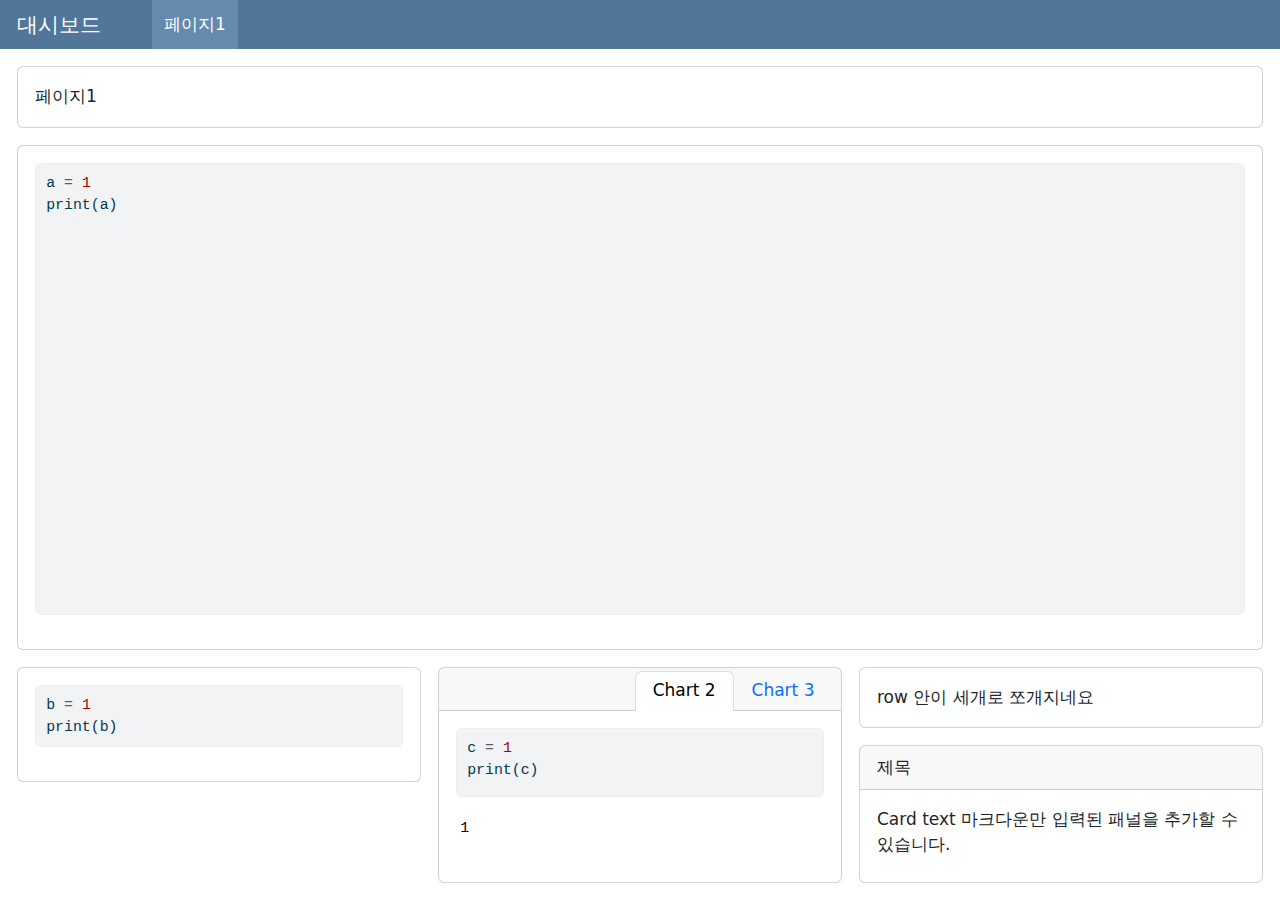
<file: dashboard.html>
<!DOCTYPE html>
<html xmlns="http://www.w3.org/1999/xhtml" lang="en" xml:lang="en"><head>

<meta charset="utf-8">
<meta name="generator" content="quarto-1.6.42">

<meta name="viewport" content="width=device-width, initial-scale=1.0, user-scalable=yes">


<title>대시보드</title>
<style>
code{white-space: pre-wrap;}
span.smallcaps{font-variant: small-caps;}
div.columns{display: flex; gap: min(4vw, 1.5em);}
div.column{flex: auto; overflow-x: auto;}
div.hanging-indent{margin-left: 1.5em; text-indent: -1.5em;}
ul.task-list{list-style: none;}
ul.task-list li input[type="checkbox"] {
  width: 0.8em;
  margin: 0 0.8em 0.2em -1em; /* quarto-specific, see https://github.com/quarto-dev/quarto-cli/issues/4556 */ 
  vertical-align: middle;
}
/* CSS for syntax highlighting */
pre > code.sourceCode { white-space: pre; position: relative; }
pre > code.sourceCode > span { line-height: 1.25; }
pre > code.sourceCode > span:empty { height: 1.2em; }
.sourceCode { overflow: visible; }
code.sourceCode > span { color: inherit; text-decoration: inherit; }
div.sourceCode { margin: 1em 0; }
pre.sourceCode { margin: 0; }
@media screen {
div.sourceCode { overflow: auto; }
}
@media print {
pre > code.sourceCode { white-space: pre-wrap; }
pre > code.sourceCode > span { display: inline-block; text-indent: -5em; padding-left: 5em; }
}
pre.numberSource code
  { counter-reset: source-line 0; }
pre.numberSource code > span
  { position: relative; left: -4em; counter-increment: source-line; }
pre.numberSource code > span > a:first-child::before
  { content: counter(source-line);
    position: relative; left: -1em; text-align: right; vertical-align: baseline;
    border: none; display: inline-block;
    -webkit-touch-callout: none; -webkit-user-select: none;
    -khtml-user-select: none; -moz-user-select: none;
    -ms-user-select: none; user-select: none;
    padding: 0 4px; width: 4em;
  }
pre.numberSource { margin-left: 3em;  padding-left: 4px; }
div.sourceCode
  {   }
@media screen {
pre > code.sourceCode > span > a:first-child::before { text-decoration: underline; }
}
</style>


<script src="dashboard_files/libs/clipboard/clipboard.min.js"></script>
<script src="dashboard_files/libs/quarto-html/quarto.js"></script>
<script src="dashboard_files/libs/quarto-html/popper.min.js"></script>
<script src="dashboard_files/libs/quarto-html/tippy.umd.min.js"></script>
<script src="dashboard_files/libs/quarto-html/anchor.min.js"></script>
<link href="dashboard_files/libs/quarto-html/tippy.css" rel="stylesheet">
<link href="dashboard_files/libs/quarto-html/quarto-syntax-highlighting-2f5df379a58b258e96c21c0638c20c03.css" rel="stylesheet" id="quarto-text-highlighting-styles">
<script src="dashboard_files/libs/bootstrap/bootstrap.min.js"></script>
<link href="dashboard_files/libs/bootstrap/bootstrap-icons.css" rel="stylesheet">
<link href="dashboard_files/libs/bootstrap/bootstrap-f9c3a980a829ab9d6a74b295b7269fb0.min.css" rel="stylesheet" append-hash="true" id="quarto-bootstrap" data-mode="light">
<script src="dashboard_files/libs/quarto-dashboard/quarto-dashboard.js"></script>
<script src="dashboard_files/libs/quarto-dashboard/stickythead.js"></script>
<script src="dashboard_files/libs/quarto-dashboard/datatables.min.js" kdttablesentinel="true"></script>
<script src="dashboard_files/libs/quarto-dashboard/pdfmake.min.js" kdttablesentinel="true"></script>
<script src="dashboard_files/libs/quarto-dashboard/vfs_fonts.js" kdttablesentinel="true"></script>
<script src="dashboard_files/libs/quarto-dashboard/web-components.js" type="module"></script>
<script src="dashboard_files/libs/quarto-dashboard/components.js"></script>
<link href="dashboard_files/libs/quarto-dashboard/datatables.min.css" rel="stylesheet" kdttablesentinel="true">


</head>

<body class="quarto-dashboard dashboard-fill fullcontent">

<header id="quarto-dashboard-header">
<nav class="navbar navbar-expand-md slim" data-bs-theme="dark">
  <div class="navbar-container container-fluid">
    <button class="navbar-toggler" type="button" data-bs-toggle="collapse" data-bs-target="#dashboard-collapse" aria-controls="dashboard-collapse" aria-expanded="false" aria-label="Toggle navigation">
      <span class="navbar-toggler-icon"></span>
    </button>    


    <div class="navbar-brand-container">       

      <div class="navbar-title">
        <div class="navbar-title-text"><a href="#">대시보드</a></div>
        
        
      </div>
    </div>
<div id="dashboard-collapse" class="navbar-collapse collapse"><ul class="navbar-nav navbar-nav-scroll me-auto" role="tablist"><li class="nav-item" role="presentation"><a id="tab-페이지1" class="nav-link active" data-bs-toggle="tab" role="tab" data-bs-target="#페이지1" data-scrolling="false" href="#페이지1" aria-controls="페이지1" aria-selected="true"><span class="nav-link-text">페이지1</span></a></li></ul></div></div>
</nav>
</header>
<div class="page-layout-custom quarto-dashboard-content bslib-gap-spacing html-fill-container bslib-page-fill quarto-dashboard-pages">  

<div class="bslib-grid-item html-fill-item tab-content bslib-grid" data-layout="fill" style="display: grid; grid-template-rows: minmax(3em, 1fr); grid-auto-columns: minmax(0, 1fr);">
<div id="페이지1" class="dashboard-page tab-pane show active html-fill-item html-fill-container" data-orientation="rows" aria-labelledby="tab-페이지1">
<div class="html-fill-item html-fill-container bslib-grid" style="display: grid; grid-template-rows: minmax(3em, max-content) minmax(3em, 70fr) minmax(3em, 30fr); grid-auto-columns: minmax(0, 1fr);">
<div class="card html-fill-item html-fill-container bslib-card" data-fill="false" data-bslib-card-init="" data-require-bs-caller="card()" data-full-screen="false">
<div class="card-body html-fill-item html-fill-container flow">
페이지1
</div>
<bslib-tooltip placement="auto" bsoptions="[]" data-require-bs-version="5" data-require-bs-caller="tooltip()">
    <template>Expand</template>
    <span class="bslib-full-screen-enter badge rounded-pill">
        <svg xmlns="http://www.w3.org/2000/svg" viewbox="0 0 24 24" style="height:1em;width:1em;" aria-hidden="true" role="img"><path d="M20 5C20 4.4 19.6 4 19 4H13C12.4 4 12 3.6 12 3C12 2.4 12.4 2 13 2H21C21.6 2 22 2.4 22 3V11C22 11.6 21.6 12 21 12C20.4 12 20 11.6 20 11V5ZM4 19C4 19.6 4.4 20 5 20H11C11.6 20 12 20.4 12 21C12 21.6 11.6 22 11 22H3C2.4 22 2 21.6 2 21V13C2 12.4 2.4 12 3 12C3.6 12 4 12.4 4 13V19Z"></path></svg>
    </span>
</bslib-tooltip><script data-bslib-card-init="">bslib.Card.initializeAllCards();</script></div>
<div class="html-fill-item html-fill-container bslib-grid" style="display: grid; grid-template-columns: minmax(3em, 1fr);
grid-auto-rows: minmax(0, 1fr);">
<div class="card html-fill-item html-fill-container bslib-card" data-fill="false" data-bslib-card-init="" data-require-bs-caller="card()" data-full-screen="false">
<div class="card-body html-fill-item html-fill-container">
<div class="sourceCode html-fill-item html-fill-container" id="cb1"><pre class="sourceCode python code-with-copy"><code class="sourceCode python"><span id="cb1-1"><a href="#cb1-1" aria-hidden="true" tabindex="-1"></a>a <span class="op">=</span> <span class="dv">1</span></span>
<span id="cb1-2"><a href="#cb1-2" aria-hidden="true" tabindex="-1"></a><span class="bu">print</span>(a)</span></code><button title="Copy to Clipboard" class="code-copy-button"><i class="bi"></i></button></pre></div>
</div>
<bslib-tooltip placement="auto" bsoptions="[]" data-require-bs-version="5" data-require-bs-caller="tooltip()">
    <template>Expand</template>
    <span class="bslib-full-screen-enter badge rounded-pill">
        <svg xmlns="http://www.w3.org/2000/svg" viewbox="0 0 24 24" style="height:1em;width:1em;" aria-hidden="true" role="img"><path d="M20 5C20 4.4 19.6 4 19 4H13C12.4 4 12 3.6 12 3C12 2.4 12.4 2 13 2H21C21.6 2 22 2.4 22 3V11C22 11.6 21.6 12 21 12C20.4 12 20 11.6 20 11V5ZM4 19C4 19.6 4.4 20 5 20H11C11.6 20 12 20.4 12 21C12 21.6 11.6 22 11 22H3C2.4 22 2 21.6 2 21V13C2 12.4 2.4 12 3 12C3.6 12 4 12.4 4 13V19Z"></path></svg>
    </span>
</bslib-tooltip><script data-bslib-card-init="">bslib.Card.initializeAllCards();</script></div>
</div>
<div class="html-fill-item html-fill-container bslib-grid" style="display: grid; grid-template-columns: minmax(3em, 1fr) minmax(3em, 1fr) minmax(3em, 1fr);
grid-auto-rows: minmax(0, 1fr);">
<div class="html-fill-item html-fill-container bslib-grid" style="display: grid; grid-template-rows: minmax(3em, max-content); grid-auto-columns: minmax(0, 1fr);">
<div class="card html-fill-item html-fill-container bslib-card" data-fill="false" data-bslib-card-init="" data-require-bs-caller="card()" data-full-screen="false">
<div class="card-body html-fill-item html-fill-container">
<div class="sourceCode html-fill-item html-fill-container" id="cb2"><pre class="sourceCode python code-with-copy"><code class="sourceCode python"><span id="cb2-1"><a href="#cb2-1" aria-hidden="true" tabindex="-1"></a>b <span class="op">=</span> <span class="dv">1</span></span>
<span id="cb2-2"><a href="#cb2-2" aria-hidden="true" tabindex="-1"></a><span class="bu">print</span>(b)</span></code><button title="Copy to Clipboard" class="code-copy-button"><i class="bi"></i></button></pre></div>
</div>
<bslib-tooltip placement="auto" bsoptions="[]" data-require-bs-version="5" data-require-bs-caller="tooltip()">
    <template>Expand</template>
    <span class="bslib-full-screen-enter badge rounded-pill">
        <svg xmlns="http://www.w3.org/2000/svg" viewbox="0 0 24 24" style="height:1em;width:1em;" aria-hidden="true" role="img"><path d="M20 5C20 4.4 19.6 4 19 4H13C12.4 4 12 3.6 12 3C12 2.4 12.4 2 13 2H21C21.6 2 22 2.4 22 3V11C22 11.6 21.6 12 21 12C20.4 12 20 11.6 20 11V5ZM4 19C4 19.6 4.4 20 5 20H11C11.6 20 12 20.4 12 21C12 21.6 11.6 22 11 22H3C2.4 22 2 21.6 2 21V13C2 12.4 2.4 12 3 12C3.6 12 4 12.4 4 13V19Z"></path></svg>
    </span>
</bslib-tooltip><script data-bslib-card-init="">bslib.Card.initializeAllCards();</script></div>
</div><div class="card tabset html-fill-item html-fill-container bslib-card" data-bslib-card-init="" data-require-bs-caller="card()" data-full-screen="false">
<div class="card-header bslib-navs-card-title"><div class="card-title"><span style="display: inline">

</span></div><ul class="nav nav-tabs card-header-tabs" role="tablist" data-tabsetid="card-tabset-4"><li class="nav-item" role="presentation"><a href="#card-tabset-4-1" role="tab" data-toggle="tab" data-bs-toggle="tab" data-value="Chart 2" aria-selected="true" class="nav-link active">Chart 2</a></li><li class="nav-item" role="presentation"><a href="#card-tabset-4-2" role="tab" data-toggle="tab" data-bs-toggle="tab" data-value="Chart 3" aria-selected="false" class="nav-link">Chart 3</a></li></ul></div>


<div class="tab-content html-fill-item html-fill-container" data-tabset-id="card-tabset-4"><div class="tab-pane active show html-fill-item html-fill-container" role="tabpanel" id="card-tabset-4-1"><div class="card-body html-fill-item html-fill-container" data-title="Chart 2">
<div class="sourceCode cell-code html-fill-item html-fill-container" id="cb3"><pre class="sourceCode python code-with-copy"><code class="sourceCode python"><span id="cb3-1"><a href="#cb3-1" aria-hidden="true" tabindex="-1"></a>c <span class="op">=</span> <span class="dv">1</span></span>
<span id="cb3-2"><a href="#cb3-2" aria-hidden="true" tabindex="-1"></a><span class="bu">print</span>(c)</span></code><button title="Copy to Clipboard" class="code-copy-button"><i class="bi"></i></button></pre></div>
<div class="cell-output cell-output-stdout html-fill-item html-fill-container">
<pre><code>1</code></pre>
</div>
</div></div><div class="tab-pane html-fill-item html-fill-container" role="tabpanel" id="card-tabset-4-2"><div class="card-body html-fill-item html-fill-container" data-title="Chart 3">
<div class="cell-output cell-output-stdout html-fill-item html-fill-container">
<pre><code>1</code></pre>
</div>
</div></div></div><bslib-tooltip placement="auto" bsoptions="[]" data-require-bs-version="5" data-require-bs-caller="tooltip()">
    <template>Expand</template>
    <span class="bslib-full-screen-enter badge rounded-pill">
        <svg xmlns="http://www.w3.org/2000/svg" viewbox="0 0 24 24" style="height:1em;width:1em;" aria-hidden="true" role="img"><path d="M20 5C20 4.4 19.6 4 19 4H13C12.4 4 12 3.6 12 3C12 2.4 12.4 2 13 2H21C21.6 2 22 2.4 22 3V11C22 11.6 21.6 12 21 12C20.4 12 20 11.6 20 11V5ZM4 19C4 19.6 4.4 20 5 20H11C11.6 20 12 20.4 12 21C12 21.6 11.6 22 11 22H3C2.4 22 2 21.6 2 21V13C2 12.4 2.4 12 3 12C3.6 12 4 12.4 4 13V19Z"></path></svg>
    </span>
</bslib-tooltip><script data-bslib-card-init="">bslib.Card.initializeAllCards();</script></div><div class="html-fill-item html-fill-container bslib-grid" style="display: grid; grid-template-rows: minmax(3em, max-content) minmax(3em, 1fr); grid-auto-columns: minmax(0, 1fr);">
<div class="card html-fill-item html-fill-container bslib-card" data-fill="false" data-bslib-card-init="" data-require-bs-caller="card()" data-full-screen="false">
<div class="card-body html-fill-item html-fill-container">
<p>row 안이 세개로 쪼개지네요</p>
</div>
<bslib-tooltip placement="auto" bsoptions="[]" data-require-bs-version="5" data-require-bs-caller="tooltip()">
    <template>Expand</template>
    <span class="bslib-full-screen-enter badge rounded-pill">
        <svg xmlns="http://www.w3.org/2000/svg" viewbox="0 0 24 24" style="height:1em;width:1em;" aria-hidden="true" role="img"><path d="M20 5C20 4.4 19.6 4 19 4H13C12.4 4 12 3.6 12 3C12 2.4 12.4 2 13 2H21C21.6 2 22 2.4 22 3V11C22 11.6 21.6 12 21 12C20.4 12 20 11.6 20 11V5ZM4 19C4 19.6 4.4 20 5 20H11C11.6 20 12 20.4 12 21C12 21.6 11.6 22 11 22H3C2.4 22 2 21.6 2 21V13C2 12.4 2.4 12 3 12C3.6 12 4 12.4 4 13V19Z"></path></svg>
    </span>
</bslib-tooltip><script data-bslib-card-init="">bslib.Card.initializeAllCards();</script></div>
<div class="card html-fill-item html-fill-container bslib-card" data-title="제목" data-bslib-card-init="" data-require-bs-caller="card()" data-full-screen="false">
<div class="card-header"><div class="card-title"><span style="display: inline">
제목
</span></div></div>
<div class="card-body html-fill-item html-fill-container">
<p>Card text 마크다운만 입력된 패널을 추가할 수 있습니다.</p>
</div>
<bslib-tooltip placement="auto" bsoptions="[]" data-require-bs-version="5" data-require-bs-caller="tooltip()">
    <template>Expand</template>
    <span class="bslib-full-screen-enter badge rounded-pill">
        <svg xmlns="http://www.w3.org/2000/svg" viewbox="0 0 24 24" style="height:1em;width:1em;" aria-hidden="true" role="img"><path d="M20 5C20 4.4 19.6 4 19 4H13C12.4 4 12 3.6 12 3C12 2.4 12.4 2 13 2H21C21.6 2 22 2.4 22 3V11C22 11.6 21.6 12 21 12C20.4 12 20 11.6 20 11V5ZM4 19C4 19.6 4.4 20 5 20H11C11.6 20 12 20.4 12 21C12 21.6 11.6 22 11 22H3C2.4 22 2 21.6 2 21V13C2 12.4 2.4 12 3 12C3.6 12 4 12.4 4 13V19Z"></path></svg>
    </span>
</bslib-tooltip><script data-bslib-card-init="">bslib.Card.initializeAllCards();</script></div>
<div id="3ade8a4a-fb1d-4a6c-8409-ac45482d5fc9" class="hidden html-fill-item html-fill-container">

</div>
</div>
</div>
</div>
</div>
</div>


<script id="quarto-html-after-body" type="application/javascript">
window.document.addEventListener("DOMContentLoaded", function (event) {
  const toggleBodyColorMode = (bsSheetEl) => {
    const mode = bsSheetEl.getAttribute("data-mode");
    const bodyEl = window.document.querySelector("body");
    if (mode === "dark") {
      bodyEl.classList.add("quarto-dark");
      bodyEl.classList.remove("quarto-light");
    } else {
      bodyEl.classList.add("quarto-light");
      bodyEl.classList.remove("quarto-dark");
    }
  }
  const toggleBodyColorPrimary = () => {
    const bsSheetEl = window.document.querySelector("link#quarto-bootstrap");
    if (bsSheetEl) {
      toggleBodyColorMode(bsSheetEl);
    }
  }
  toggleBodyColorPrimary();  
  const icon = "";
  const anchorJS = new window.AnchorJS();
  anchorJS.options = {
    placement: 'right',
    icon: icon
  };
  anchorJS.add('.anchored');
  const isCodeAnnotation = (el) => {
    for (const clz of el.classList) {
      if (clz.startsWith('code-annotation-')) {                     
        return true;
      }
    }
    return false;
  }
  const onCopySuccess = function(e) {
    // button target
    const button = e.trigger;
    // don't keep focus
    button.blur();
    // flash "checked"
    button.classList.add('code-copy-button-checked');
    var currentTitle = button.getAttribute("title");
    button.setAttribute("title", "Copied!");
    let tooltip;
    if (window.bootstrap) {
      button.setAttribute("data-bs-toggle", "tooltip");
      button.setAttribute("data-bs-placement", "left");
      button.setAttribute("data-bs-title", "Copied!");
      tooltip = new bootstrap.Tooltip(button, 
        { trigger: "manual", 
          customClass: "code-copy-button-tooltip",
          offset: [0, -8]});
      tooltip.show();    
    }
    setTimeout(function() {
      if (tooltip) {
        tooltip.hide();
        button.removeAttribute("data-bs-title");
        button.removeAttribute("data-bs-toggle");
        button.removeAttribute("data-bs-placement");
      }
      button.setAttribute("title", currentTitle);
      button.classList.remove('code-copy-button-checked');
    }, 1000);
    // clear code selection
    e.clearSelection();
  }
  const getTextToCopy = function(trigger) {
      const codeEl = trigger.previousElementSibling.cloneNode(true);
      for (const childEl of codeEl.children) {
        if (isCodeAnnotation(childEl)) {
          childEl.remove();
        }
      }
      return codeEl.innerText;
  }
  const clipboard = new window.ClipboardJS('.code-copy-button:not([data-in-quarto-modal])', {
    text: getTextToCopy
  });
  clipboard.on('success', onCopySuccess);
  if (window.document.getElementById('quarto-embedded-source-code-modal')) {
    const clipboardModal = new window.ClipboardJS('.code-copy-button[data-in-quarto-modal]', {
      text: getTextToCopy,
      container: window.document.getElementById('quarto-embedded-source-code-modal')
    });
    clipboardModal.on('success', onCopySuccess);
  }
    var localhostRegex = new RegExp(/^(?:http|https):\/\/localhost\:?[0-9]*\//);
    var mailtoRegex = new RegExp(/^mailto:/);
      var filterRegex = new RegExp('/' + window.location.host + '/');
    var isInternal = (href) => {
        return filterRegex.test(href) || localhostRegex.test(href) || mailtoRegex.test(href);
    }
    // Inspect non-navigation links and adorn them if external
 	var links = window.document.querySelectorAll('a[href]:not(.nav-link):not(.navbar-brand):not(.toc-action):not(.sidebar-link):not(.sidebar-item-toggle):not(.pagination-link):not(.no-external):not([aria-hidden]):not(.dropdown-item):not(.quarto-navigation-tool):not(.about-link)');
    for (var i=0; i<links.length; i++) {
      const link = links[i];
      if (!isInternal(link.href)) {
        // undo the damage that might have been done by quarto-nav.js in the case of
        // links that we want to consider external
        if (link.dataset.originalHref !== undefined) {
          link.href = link.dataset.originalHref;
        }
      }
    }
  function tippyHover(el, contentFn, onTriggerFn, onUntriggerFn) {
    const config = {
      allowHTML: true,
      maxWidth: 500,
      delay: 100,
      arrow: false,
      appendTo: function(el) {
          return el.parentElement;
      },
      interactive: true,
      interactiveBorder: 10,
      theme: 'quarto',
      placement: 'bottom-start',
    };
    if (contentFn) {
      config.content = contentFn;
    }
    if (onTriggerFn) {
      config.onTrigger = onTriggerFn;
    }
    if (onUntriggerFn) {
      config.onUntrigger = onUntriggerFn;
    }
    window.tippy(el, config); 
  }
  const noterefs = window.document.querySelectorAll('a[role="doc-noteref"]');
  for (var i=0; i<noterefs.length; i++) {
    const ref = noterefs[i];
    tippyHover(ref, function() {
      // use id or data attribute instead here
      let href = ref.getAttribute('data-footnote-href') || ref.getAttribute('href');
      try { href = new URL(href).hash; } catch {}
      const id = href.replace(/^#\/?/, "");
      const note = window.document.getElementById(id);
      if (note) {
        return note.innerHTML;
      } else {
        return "";
      }
    });
  }
  const xrefs = window.document.querySelectorAll('a.quarto-xref');
  const processXRef = (id, note) => {
    // Strip column container classes
    const stripColumnClz = (el) => {
      el.classList.remove("page-full", "page-columns");
      if (el.children) {
        for (const child of el.children) {
          stripColumnClz(child);
        }
      }
    }
    stripColumnClz(note)
    if (id === null || id.startsWith('sec-')) {
      // Special case sections, only their first couple elements
      const container = document.createElement("div");
      if (note.children && note.children.length > 2) {
        container.appendChild(note.children[0].cloneNode(true));
        for (let i = 1; i < note.children.length; i++) {
          const child = note.children[i];
          if (child.tagName === "P" && child.innerText === "") {
            continue;
          } else {
            container.appendChild(child.cloneNode(true));
            break;
          }
        }
        if (window.Quarto?.typesetMath) {
          window.Quarto.typesetMath(container);
        }
        return container.innerHTML
      } else {
        if (window.Quarto?.typesetMath) {
          window.Quarto.typesetMath(note);
        }
        return note.innerHTML;
      }
    } else {
      // Remove any anchor links if they are present
      const anchorLink = note.querySelector('a.anchorjs-link');
      if (anchorLink) {
        anchorLink.remove();
      }
      if (window.Quarto?.typesetMath) {
        window.Quarto.typesetMath(note);
      }
      if (note.classList.contains("callout")) {
        return note.outerHTML;
      } else {
        return note.innerHTML;
      }
    }
  }
  for (var i=0; i<xrefs.length; i++) {
    const xref = xrefs[i];
    tippyHover(xref, undefined, function(instance) {
      instance.disable();
      let url = xref.getAttribute('href');
      let hash = undefined; 
      if (url.startsWith('#')) {
        hash = url;
      } else {
        try { hash = new URL(url).hash; } catch {}
      }
      if (hash) {
        const id = hash.replace(/^#\/?/, "");
        const note = window.document.getElementById(id);
        if (note !== null) {
          try {
            const html = processXRef(id, note.cloneNode(true));
            instance.setContent(html);
          } finally {
            instance.enable();
            instance.show();
          }
        } else {
          // See if we can fetch this
          fetch(url.split('#')[0])
          .then(res => res.text())
          .then(html => {
            const parser = new DOMParser();
            const htmlDoc = parser.parseFromString(html, "text/html");
            const note = htmlDoc.getElementById(id);
            if (note !== null) {
              const html = processXRef(id, note);
              instance.setContent(html);
            } 
          }).finally(() => {
            instance.enable();
            instance.show();
          });
        }
      } else {
        // See if we can fetch a full url (with no hash to target)
        // This is a special case and we should probably do some content thinning / targeting
        fetch(url)
        .then(res => res.text())
        .then(html => {
          const parser = new DOMParser();
          const htmlDoc = parser.parseFromString(html, "text/html");
          const note = htmlDoc.querySelector('main.content');
          if (note !== null) {
            // This should only happen for chapter cross references
            // (since there is no id in the URL)
            // remove the first header
            if (note.children.length > 0 && note.children[0].tagName === "HEADER") {
              note.children[0].remove();
            }
            const html = processXRef(null, note);
            instance.setContent(html);
          } 
        }).finally(() => {
          instance.enable();
          instance.show();
        });
      }
    }, function(instance) {
    });
  }
      let selectedAnnoteEl;
      const selectorForAnnotation = ( cell, annotation) => {
        let cellAttr = 'data-code-cell="' + cell + '"';
        let lineAttr = 'data-code-annotation="' +  annotation + '"';
        const selector = 'span[' + cellAttr + '][' + lineAttr + ']';
        return selector;
      }
      const selectCodeLines = (annoteEl) => {
        const doc = window.document;
        const targetCell = annoteEl.getAttribute("data-target-cell");
        const targetAnnotation = annoteEl.getAttribute("data-target-annotation");
        const annoteSpan = window.document.querySelector(selectorForAnnotation(targetCell, targetAnnotation));
        const lines = annoteSpan.getAttribute("data-code-lines").split(",");
        const lineIds = lines.map((line) => {
          return targetCell + "-" + line;
        })
        let top = null;
        let height = null;
        let parent = null;
        if (lineIds.length > 0) {
            //compute the position of the single el (top and bottom and make a div)
            const el = window.document.getElementById(lineIds[0]);
            top = el.offsetTop;
            height = el.offsetHeight;
            parent = el.parentElement.parentElement;
          if (lineIds.length > 1) {
            const lastEl = window.document.getElementById(lineIds[lineIds.length - 1]);
            const bottom = lastEl.offsetTop + lastEl.offsetHeight;
            height = bottom - top;
          }
          if (top !== null && height !== null && parent !== null) {
            // cook up a div (if necessary) and position it 
            let div = window.document.getElementById("code-annotation-line-highlight");
            if (div === null) {
              div = window.document.createElement("div");
              div.setAttribute("id", "code-annotation-line-highlight");
              div.style.position = 'absolute';
              parent.appendChild(div);
            }
            div.style.top = top - 2 + "px";
            div.style.height = height + 4 + "px";
            div.style.left = 0;
            let gutterDiv = window.document.getElementById("code-annotation-line-highlight-gutter");
            if (gutterDiv === null) {
              gutterDiv = window.document.createElement("div");
              gutterDiv.setAttribute("id", "code-annotation-line-highlight-gutter");
              gutterDiv.style.position = 'absolute';
              const codeCell = window.document.getElementById(targetCell);
              const gutter = codeCell.querySelector('.code-annotation-gutter');
              gutter.appendChild(gutterDiv);
            }
            gutterDiv.style.top = top - 2 + "px";
            gutterDiv.style.height = height + 4 + "px";
          }
          selectedAnnoteEl = annoteEl;
        }
      };
      const unselectCodeLines = () => {
        const elementsIds = ["code-annotation-line-highlight", "code-annotation-line-highlight-gutter"];
        elementsIds.forEach((elId) => {
          const div = window.document.getElementById(elId);
          if (div) {
            div.remove();
          }
        });
        selectedAnnoteEl = undefined;
      };
        // Handle positioning of the toggle
    window.addEventListener(
      "resize",
      throttle(() => {
        elRect = undefined;
        if (selectedAnnoteEl) {
          selectCodeLines(selectedAnnoteEl);
        }
      }, 10)
    );
    function throttle(fn, ms) {
    let throttle = false;
    let timer;
      return (...args) => {
        if(!throttle) { // first call gets through
            fn.apply(this, args);
            throttle = true;
        } else { // all the others get throttled
            if(timer) clearTimeout(timer); // cancel #2
            timer = setTimeout(() => {
              fn.apply(this, args);
              timer = throttle = false;
            }, ms);
        }
      };
    }
      // Attach click handler to the DT
      const annoteDls = window.document.querySelectorAll('dt[data-target-cell]');
      for (const annoteDlNode of annoteDls) {
        annoteDlNode.addEventListener('click', (event) => {
          const clickedEl = event.target;
          if (clickedEl !== selectedAnnoteEl) {
            unselectCodeLines();
            const activeEl = window.document.querySelector('dt[data-target-cell].code-annotation-active');
            if (activeEl) {
              activeEl.classList.remove('code-annotation-active');
            }
            selectCodeLines(clickedEl);
            clickedEl.classList.add('code-annotation-active');
          } else {
            // Unselect the line
            unselectCodeLines();
            clickedEl.classList.remove('code-annotation-active');
          }
        });
      }
  const findCites = (el) => {
    const parentEl = el.parentElement;
    if (parentEl) {
      const cites = parentEl.dataset.cites;
      if (cites) {
        return {
          el,
          cites: cites.split(' ')
        };
      } else {
        return findCites(el.parentElement)
      }
    } else {
      return undefined;
    }
  };
  var bibliorefs = window.document.querySelectorAll('a[role="doc-biblioref"]');
  for (var i=0; i<bibliorefs.length; i++) {
    const ref = bibliorefs[i];
    const citeInfo = findCites(ref);
    if (citeInfo) {
      tippyHover(citeInfo.el, function() {
        var popup = window.document.createElement('div');
        citeInfo.cites.forEach(function(cite) {
          var citeDiv = window.document.createElement('div');
          citeDiv.classList.add('hanging-indent');
          citeDiv.classList.add('csl-entry');
          var biblioDiv = window.document.getElementById('ref-' + cite);
          if (biblioDiv) {
            citeDiv.innerHTML = biblioDiv.innerHTML;
          }
          popup.appendChild(citeDiv);
        });
        return popup.innerHTML;
      });
    }
  }
});
</script>
</div> <!-- /container fluid -->

<script type="application/javascript">
window.document.addEventListener("DOMContentLoaded", function (_event) {
  if (window.bslib.Card) {
    window.bslib.Card.initializeAllCards();
  }
}); 
</script>
  



</body></html>
</file>
<file: dashboard_files/libs/quarto-html/tippy.css>
.tippy-box[data-animation=fade][data-state=hidden]{opacity:0}[data-tippy-root]{max-width:calc(100vw - 10px)}.tippy-box{position:relative;background-color:#333;color:#fff;border-radius:4px;font-size:14px;line-height:1.4;white-space:normal;outline:0;transition-property:transform,visibility,opacity}.tippy-box[data-placement^=top]>.tippy-arrow{bottom:0}.tippy-box[data-placement^=top]>.tippy-arrow:before{bottom:-7px;left:0;border-width:8px 8px 0;border-top-color:initial;transform-origin:center top}.tippy-box[data-placement^=bottom]>.tippy-arrow{top:0}.tippy-box[data-placement^=bottom]>.tippy-arrow:before{top:-7px;left:0;border-width:0 8px 8px;border-bottom-color:initial;transform-origin:center bottom}.tippy-box[data-placement^=left]>.tippy-arrow{right:0}.tippy-box[data-placement^=left]>.tippy-arrow:before{border-width:8px 0 8px 8px;border-left-color:initial;right:-7px;transform-origin:center left}.tippy-box[data-placement^=right]>.tippy-arrow{left:0}.tippy-box[data-placement^=right]>.tippy-arrow:before{left:-7px;border-width:8px 8px 8px 0;border-right-color:initial;transform-origin:center right}.tippy-box[data-inertia][data-state=visible]{transition-timing-function:cubic-bezier(.54,1.5,.38,1.11)}.tippy-arrow{width:16px;height:16px;color:#333}.tippy-arrow:before{content:"";position:absolute;border-color:transparent;border-style:solid}.tippy-content{position:relative;padding:5px 9px;z-index:1}
</file>
<file: dashboard_files/libs/quarto-html/quarto-syntax-highlighting-2f5df379a58b258e96c21c0638c20c03.css>
/* quarto syntax highlight colors */
:root {
  --quarto-hl-ot-color: #003B4F;
  --quarto-hl-at-color: #657422;
  --quarto-hl-ss-color: #20794D;
  --quarto-hl-an-color: #5E5E5E;
  --quarto-hl-fu-color: #4758AB;
  --quarto-hl-st-color: #20794D;
  --quarto-hl-cf-color: #003B4F;
  --quarto-hl-op-color: #5E5E5E;
  --quarto-hl-er-color: #AD0000;
  --quarto-hl-bn-color: #AD0000;
  --quarto-hl-al-color: #AD0000;
  --quarto-hl-va-color: #111111;
  --quarto-hl-bu-color: inherit;
  --quarto-hl-ex-color: inherit;
  --quarto-hl-pp-color: #AD0000;
  --quarto-hl-in-color: #5E5E5E;
  --quarto-hl-vs-color: #20794D;
  --quarto-hl-wa-color: #5E5E5E;
  --quarto-hl-do-color: #5E5E5E;
  --quarto-hl-im-color: #00769E;
  --quarto-hl-ch-color: #20794D;
  --quarto-hl-dt-color: #AD0000;
  --quarto-hl-fl-color: #AD0000;
  --quarto-hl-co-color: #5E5E5E;
  --quarto-hl-cv-color: #5E5E5E;
  --quarto-hl-cn-color: #8f5902;
  --quarto-hl-sc-color: #5E5E5E;
  --quarto-hl-dv-color: #AD0000;
  --quarto-hl-kw-color: #003B4F;
}

/* other quarto variables */
:root {
  --quarto-font-monospace: SFMono-Regular, Menlo, Monaco, Consolas, "Liberation Mono", "Courier New", monospace;
}

pre > code.sourceCode > span {
  color: #003B4F;
}

code span {
  color: #003B4F;
}

code.sourceCode > span {
  color: #003B4F;
}

div.sourceCode,
div.sourceCode pre.sourceCode {
  color: #003B4F;
}

code span.ot {
  color: #003B4F;
  font-style: inherit;
}

code span.at {
  color: #657422;
  font-style: inherit;
}

code span.ss {
  color: #20794D;
  font-style: inherit;
}

code span.an {
  color: #5E5E5E;
  font-style: inherit;
}

code span.fu {
  color: #4758AB;
  font-style: inherit;
}

code span.st {
  color: #20794D;
  font-style: inherit;
}

code span.cf {
  color: #003B4F;
  font-weight: bold;
  font-style: inherit;
}

code span.op {
  color: #5E5E5E;
  font-style: inherit;
}

code span.er {
  color: #AD0000;
  font-style: inherit;
}

code span.bn {
  color: #AD0000;
  font-style: inherit;
}

code span.al {
  color: #AD0000;
  font-style: inherit;
}

code span.va {
  color: #111111;
  font-style: inherit;
}

code span.bu {
  font-style: inherit;
}

code span.ex {
  font-style: inherit;
}

code span.pp {
  color: #AD0000;
  font-style: inherit;
}

code span.in {
  color: #5E5E5E;
  font-style: inherit;
}

code span.vs {
  color: #20794D;
  font-style: inherit;
}

code span.wa {
  color: #5E5E5E;
  font-style: italic;
}

code span.do {
  color: #5E5E5E;
  font-style: italic;
}

code span.im {
  color: #00769E;
  font-style: inherit;
}

code span.ch {
  color: #20794D;
  font-style: inherit;
}

code span.dt {
  color: #AD0000;
  font-style: inherit;
}

code span.fl {
  color: #AD0000;
  font-style: inherit;
}

code span.co {
  color: #5E5E5E;
  font-style: inherit;
}

code span.cv {
  color: #5E5E5E;
  font-style: italic;
}

code span.cn {
  color: #8f5902;
  font-style: inherit;
}

code span.sc {
  color: #5E5E5E;
  font-style: inherit;
}

code span.dv {
  color: #AD0000;
  font-style: inherit;
}

code span.kw {
  color: #003B4F;
  font-weight: bold;
  font-style: inherit;
}

.prevent-inlining {
  content: "</";
}

/*# sourceMappingURL=35eb38a806ee71ea6d2563be2308c832.css.map */
</file>
